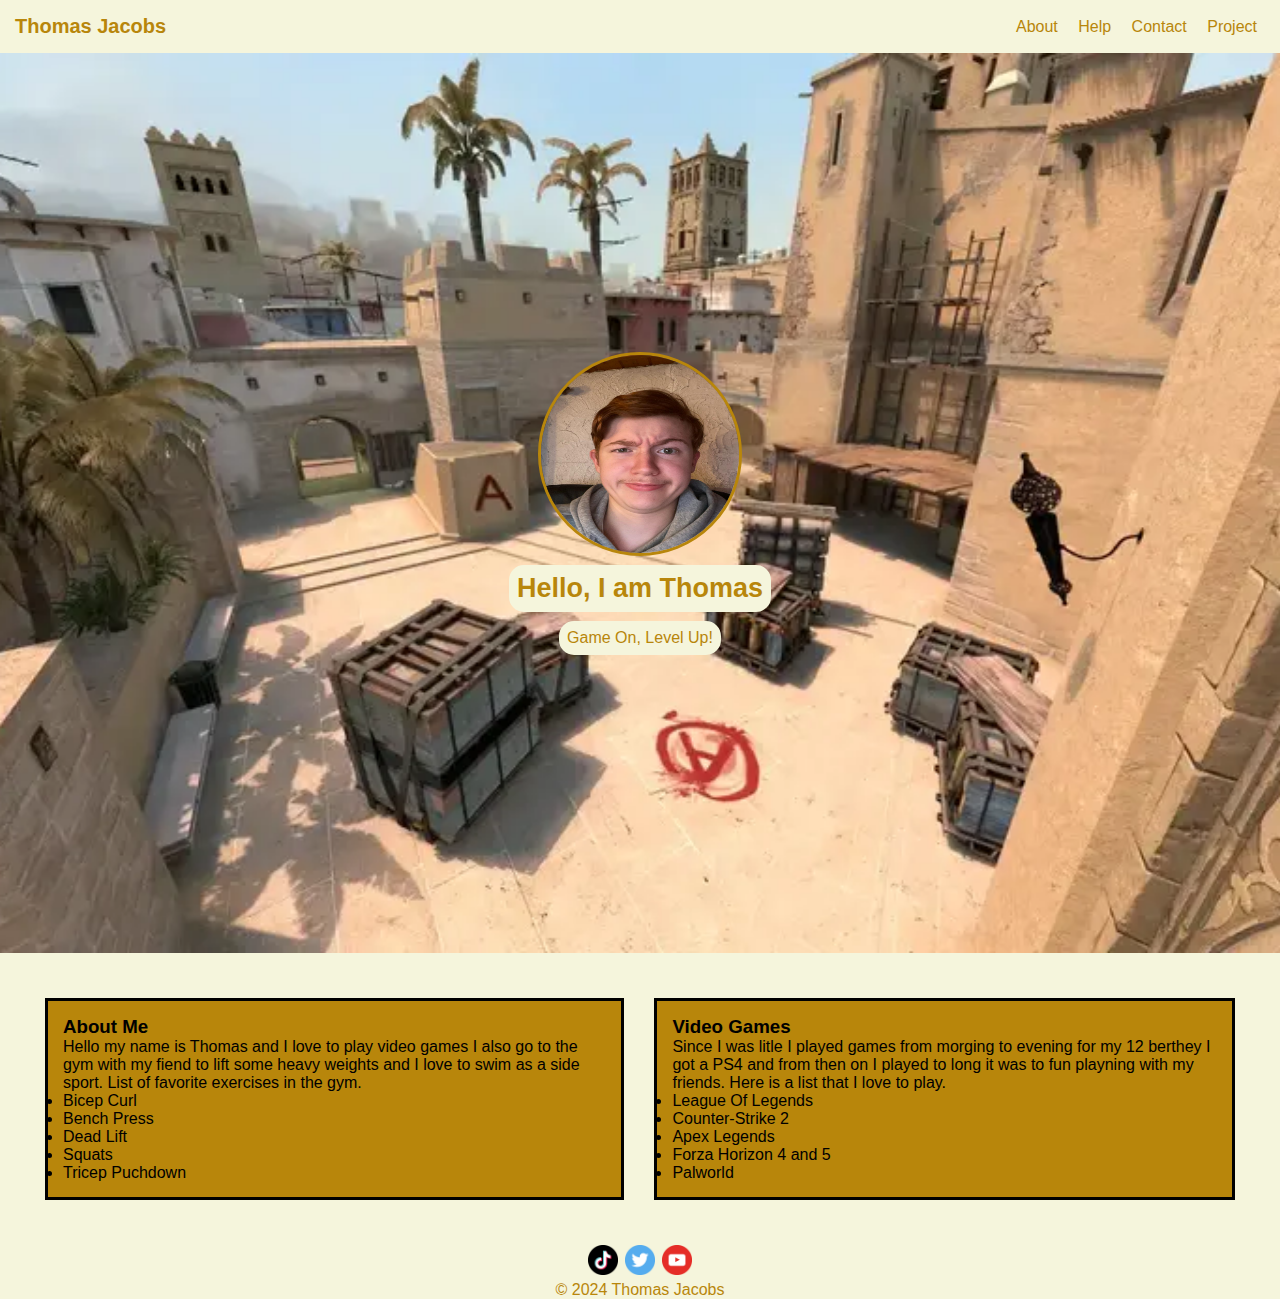
<file: About Me Thomas/index.html>
<!DOCTYPE html>
<html lang="en">
<head>
    <meta charset="UTF-8">
    <meta name="viewport" content="width=device-width, initial-scale=1.0">
    <title>Thomas Jacobs Website</title>
    <link rel="stylesheet" href="style.css">
</head>
<body>
    <header>
        <h1>Thomas Jacobs</h1>
        <nav>
            <a href="About">About</a>
            <a href="Help">Help</a>
            <a href="Contact">Contact</a>
            <a href="Project">Project</a>
        </nav>
    </header>
    <section id="about">
        <img src="Photos/ProfielFoto.jpeg" alt="profile picture" class="pfp">
        <h3>Hello, I am Thomas</h3>
        <p>Game On, Level Up!</p>
    </section>
    <section id="projects">
        <div class="project">
            <h3>About Me</h3>
            <p>Hello my name is Thomas and I love to play video games I also go to the gym with my fiend to lift some heavy weights and I love to swim as a side sport. List of favorite exercises in the gym. </p>
            <li>Bicep Curl</li>
            <li>Bench Press</li>
            <li>Dead Lift</li>
            <li>Squats</li>
            <li>Tricep Puchdown</li>
        </div>
        <div class="project">
            <h3>Video Games</h3>
            <p>Since I was litle I played games from morging to evening for my 12 berthey I got a PS4 and from then on I played to long it was to fun playning with my friends. Here is a list that I love to play.</p>
            <li>League Of Legends</li>
            <li>Counter-Strike 2</li>
            <li>Apex Legends</li>
            <li>Forza Horizon 4 and 5</li>
            <li>Palworld</li>
        </div>
    </section>
    <footer>
        <h2><img src="Photos/TikTok.png" alt="">
            <img src="Photos/Twitter.png" alt="">
            <img src="Photos/Youtube.png" alt="">        
        </h2>
        <p>© 2024 Thomas Jacobs</p>
    </footer>
       
</body>
</html
</file>
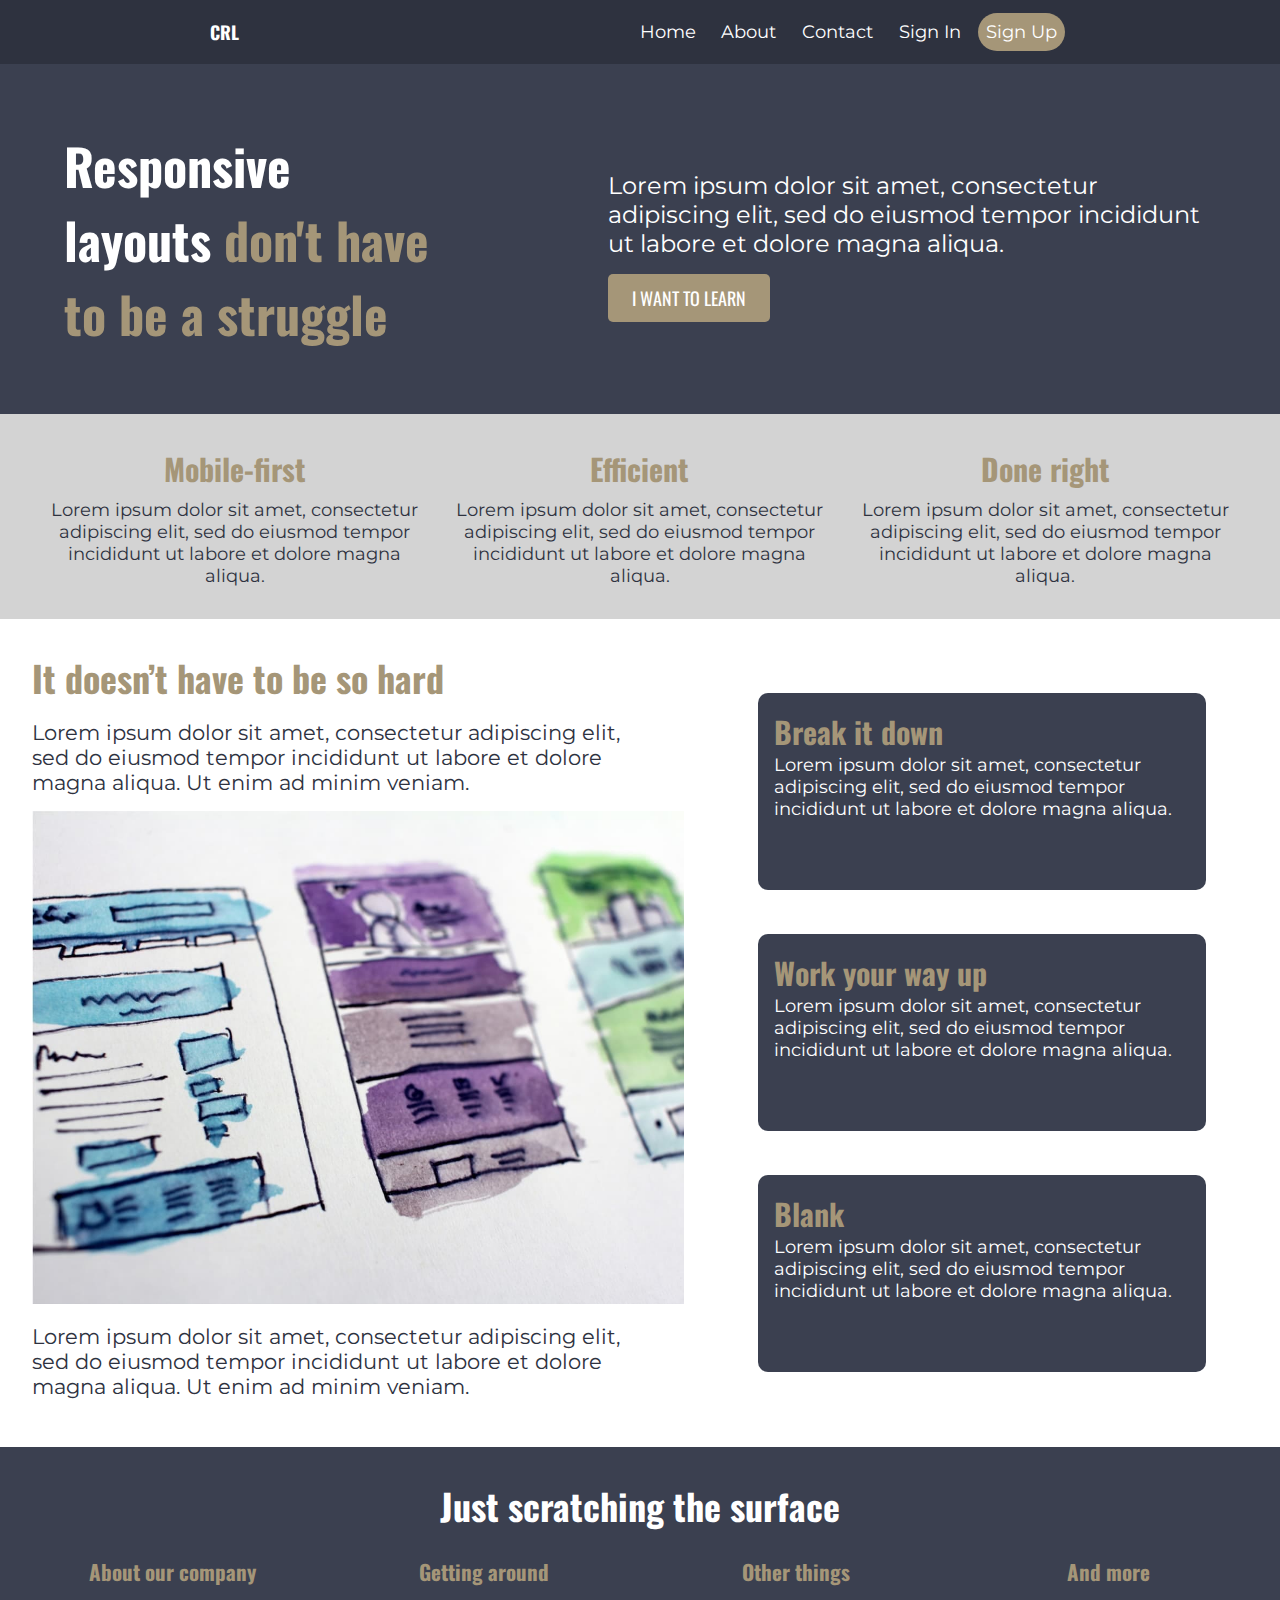
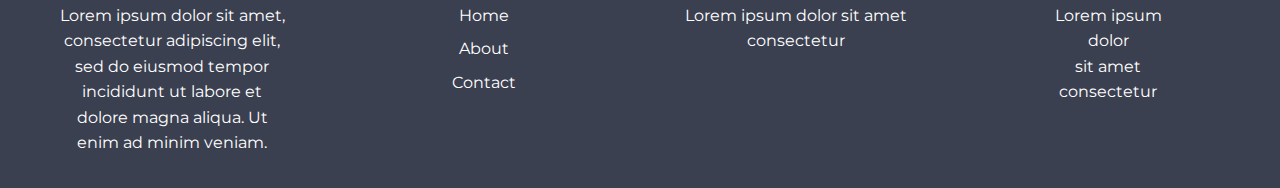
<file: start responsive template/index.html>
<!DOCTYPE html>
<html lang="en">
<head>
    <meta charset="UTF-8">
    <meta name="viewport" content="width=device-width, initial-scale=1.0">
    <title>Responsive Design Toets</title>
    <link rel="stylesheet" href="style.css">
    <style>
        @import url('https://fonts.googleapis.com/css2?family=Montserrat:ital,wght@0,100..900;1,100..900&family=Open+Sans:ital,wght@0,300..800;1,300..800&family=Oswald:wght@200..700&display=swap');
    </style>
    
</head>
<body>
    <header>
        <div class="logo">CRL</div>
        <nav class="navbar">
            <button id="menu-toggle" aria-controls="primary-menu" aria-expanded="false">☰ Menu</button>
            <ul id="primary-menu" class="menu">
                <li><a href="#">Home</a></li>
                <li><a href="#">About</a></li>
                <li><a href="#">Contact</a></li>
                <li><a href="#">Sign In</a></li>
                <li><a href="#" class="signup">Sign Up</a></li>
            </ul>
        </nav>
    </header>

    <main>
        <section class="hero">
            <div class="text-content">
                <h1>Responsive layouts <span class="color">don't have to be a struggle</span></h1>
            </div>
            <div class="text-content">
                <p>Lorem ipsum dolor sit amet, consectetur adipiscing elit, sed do eiusmod tempor incididunt ut labore et dolore magna aliqua.</p>
                <button>I WANT TO LEARN</button>
            </div>
        </section>

        <section class="features">
            <div class="feature">
                <h3>Mobile-first</h3>
                <p>Lorem ipsum dolor sit amet, consectetur adipiscing elit, sed do eiusmod tempor incididunt ut labore et dolore magna aliqua.</p>
            </div>
            <div class="feature">
                <h3>Efficient</h3>
                <p>Lorem ipsum dolor sit amet, consectetur adipiscing elit, sed do eiusmod tempor incididunt ut labore et dolore magna aliqua.</p>
            </div>
            <div class="feature">
                <h3>Done right</h3>
                <p>Lorem ipsum dolor sit amet, consectetur adipiscing elit, sed do eiusmod tempor incididunt ut labore et dolore magna aliqua.</p>
            </div>
        </section>

        <section class="content-with-image">
            <div class="content-img">
                <div class="text">
                <h2>It doesn’t have to be so hard</h2>
                <p>Lorem ipsum dolor sit amet, consectetur adipiscing elit, sed do eiusmod tempor incididunt ut labore et dolore magna aliqua. Ut enim ad minim veniam.</p>
                </div>
                <div class="image-side">
                <img
                    sizes="(max-width: 1207px) 100vw, 1207px"
                    srcset="
                    img/the-image_gztuay_c_scale,w_200.jpg 200w,
                    img/the-image_gztuay_c_scale,w_608.jpg 608w,
                    img/the-image_gztuay_c_scale,w_881.jpg 881w,
                    img/the-image_gztuay_c_scale,w_1124.jpg 1124w,
                    img/the-image_gztuay_c_scale,w_1207.jpg 1207w"
                    src="the-image_gztuay_c_scale,w_1207.jpg"
                    alt="">
                </div>
                <div class="text">
                <p>Lorem ipsum dolor sit amet, consectetur adipiscing elit, sed do eiusmod tempor incididunt ut labore et dolore magna aliqua. Ut enim ad minim veniam.</p>
                </div>
            </div>
            <div class="content-right">
                <div class="text-side">
                <h3>Break it down</h3>
                <p>Lorem ipsum dolor sit amet, consectetur adipiscing elit, sed do eiusmod tempor incididunt ut labore et dolore magna aliqua.</p>
                </div>
                <div class="text-side">
                <h3>Work your way up</h3>
                <p>Lorem ipsum dolor sit amet, consectetur adipiscing elit, sed do eiusmod tempor incididunt ut labore et dolore magna aliqua.</p>
                </div>
                <div class="text-side">
                <h3>Blank</h3>
                <p>Lorem ipsum dolor sit amet, consectetur adipiscing elit, sed do eiusmod tempor incididunt ut labore et dolore magna aliqua.</p>
                </div>
            </div>
            
        </section>
    </main>

    <footer>
        <div class="footer-container">
            <h2 class="footer-heading">Just scratching the surface</h2>
            <div class="footer-content">
                <div class="footer-column">
                    <h3>About our company</h3>
                    <p>Lorem ipsum dolor sit amet, consectetur adipiscing elit, sed do eiusmod tempor incididunt ut labore et dolore magna aliqua. Ut enim ad minim veniam.</p>
                </div>
                <div class="footer-column">
                    <h3>Getting around</h3>
                    <ul>
                        <li><a href="#">Home</a></li>
                        <li><a href="#">About</a></li>
                        <li><a href="#">Contact</a></li>
                    </ul>
                </div>
                <div class="footer-column">
                    <h3>Other things</h3>
                    <p>Lorem ipsum dolor sit amet</p>
                    <p>consectetur</p>
                </div>
                <div class="footer-column">
                    <h3>And more</h3>
                    <p>Lorem ipsum</p>
                    <p>dolor</p>
                    <p>sit amet</p>
                    <p>consectetur</p>
                </div>
            </div>
        </div>
    </footer>
    <script src="script/scripts.js"></script> 
</body>
</html>
</file>
<file: About Me Thomas/style.css>
*{
    margin: 0;
    font-family: 'Segoe UI', Tahoma, Geneva, Verdana, sans-serif;
   
}
body{
    font-family: sans-serif;
}
header{
    background-color: beige;
    display: flex;
    justify-content: space-between;
    align-items: center;
    padding: 15px;
}
.pfp {
    height: 22vh;
    width: 22vh;
    border-radius: 100%;
    border: 3px solid darkgoldenrod;
}
nav a{
    padding: 8px;
    text-decoration: none;
    color: darkgoldenrod;
}
nav a:hover{
    color: gold;
}
h1{
    font-size: 20px;
    color: darkgoldenrod
}
img{
    width: 100%;
}
#about{
    height: 100vh;
    width: 100vw;
    background: url(Photos/Background.webp) no-repeat center center;
    background-size: cover;
    color: darkgoldenrod;
    display: flex;
    justify-content: center;
    flex-direction: column;
    align-items: center;
    gap: 9px;
}
#about h3{
    font-size: 27px;
    border: solid beige;
    background-color: beige;
    border-radius: 15px;
    padding: 5px
}
#about p{
    border: solid beige;
    background-color: beige;
    border-radius: 15px;
    padding: 5px;
}
#projects{
    display: flex;
    justify-content: space-around;
    padding: 30px;
}
.project{
    margin: 15px;
    padding: 15px;
    display: flex;
    flex-direction: column;
    justify-content: center;
    flex-grow: 2;
}
img{
    height: 30px;
    width: 30px;
}
footer{
    display: flex;
    justify-content: center;
    align-items: center;
    flex-direction: column;
}
.project{
    background-color: darkgoldenrod;
    border: 3px solid;
}
#projects{
    background-color: beige;
}
footer{
    background-color: beige;
    color: darkgoldenrod;
}
footer img{
    background:none;
}

footer img:hover{
    background: goldenrod;
}
</file>
<file: start responsive template/style.css>
/*
Font-sizes in em/rem
Element width in % of vw
left, right margin en padding %
flexbox
*/

/* ---- FONTS ---- */
/* 
font-family:;
font-family:;
font-family:;
*/

/* ---- COLORS ---- */
/* 
color:;
color:;
color:;
*/
:root {
    --text: #2E323F;
    --background: #3B4050;
    --primary: #6F737F;
    --secondary: #FFFFFF;
    --accent: #A59678;
}

* {
    margin: 0;
    padding: 0;
    box-sizing: border-box;
}

img {
    max-width: 100%;
    height: auto;
}

body {
    font-family: 'Montserrat', sans-serif;
    background-color: var(--primary);
    color: var(--text);
}

header {
    background-color: var(--text);
    color: var(--secondary);
    padding: 1rem;
    text-align: left;
    position: sticky;
    display: flex;
    align-items: center;
    justify-content: space-around;
}



.logo {
    font-family: 'Oswald', sans-serif;
    font-size: 1.125rem;
    font-weight: bold;
    display: flex;
    justify-content: flex-start;
    align-items: center;
}

.menu {
    list-style: none;
    display: flex;
    display: none;
}

.menu li {
    margin: 0.3rem;
}

.menu a {
    color: var(--secondary);
    text-decoration: none;
    font-family: 'Montserrat', sans-serif;
    font-size: 1.125rem;
}
#menu-toggle[aria-expanded="true"] + .menu {
    display: flex; 
    flex-direction: column;
}

.signup {
    background-color: var(--accent);
    padding: 0.5rem 1rem;
    border-radius: 1.25rem;
}

/* Hero Section */
.hero {
    background-color: var(--background);
    color: var(--secondary);
    text-align: center;
    padding: 3rem;
    gap: 10rem;
}
.color{
    color: var(--accent);
}

.hero h1 {
    font-family: 'Oswald', sans-serif;
    font-size: 3.125rem;
    font-weight: bold;
}

.hero p {
    font-family: 'Montserrat', sans-serif;
    font-size: 1.5rem;
    margin: 1rem 0;
}

button {
    background-color: var(--accent);
    color: var(--secondary);
    border: none;
    padding: 0.7rem 1.5rem;
    border-radius: 0.3125rem;
    cursor: pointer;
    font-family: 'Oswald', sans-serif;
    font-size: 1.125rem;
    transition: transform 0.5s ease-in-out 0.1s;
}
button:hover{
    text-decoration: underline;
    background-color: #ac8943;
    transform: scale(1.2);
    transition: transform 0.5s ease-in-out 0.1s;
}


.features {
    display: flex;
    justify-content: space-between;
    padding: 2rem;
    background-color: lightgray;
    color: var(--text);
    flex-direction: column;
}

.feature {
    margin: 0 1rem;
    text-align: center;
}

.feature h3 {
    font-family: 'Oswald', sans-serif;
    font-size: 1.875rem;
    color: var(--accent);
    margin-bottom: 0.5rem;
}

.feature p {
    font-family: 'Montserrat', sans-serif;
    font-size: 1.125rem;
}

.content-with-image {
    display: flex;
    flex-direction: column;
    padding: 2rem;
    background-color: var(--secondary);
}

.text-side {
    flex: 1;
    padding-right: 2rem;
}

.text-side h2 {
    font-family: 'Oswald', sans-serif;
    font-size: 2.25rem;
    color: var(--text);
}

.text-side p {
    font-family: 'Montserrat', sans-serif;
    font-size: 1.3125rem;
    color: var(--text);
}
.text {
    padding-right: 2rem;
}

.text h2 {
    font-family: 'Oswald', sans-serif;
    font-size: 2.25rem;
    color: var(--accent);
}

.text p {
    font-family: 'Montserrat', sans-serif;
    font-size: 1.3125rem;
    color: var(--text);
    margin-bottom: 1rem;
    margin-top: 1rem;
}

.image-side img {
    width: 100%;
    height: auto;
}

/* Content-right */
.content-right {
    display: flex;
    flex-direction: column;
    padding: 2rem;
    background-color: var(--secondary);
}

.content-right .text-side .blank{
    margin-bottom: 2rem;
}

.content-right h3 {
    font-family: 'Oswald', sans-serif;
    font-size: 30px;
    color: var(--accent);
}

.content-right p {
    font-family: 'Montserrat', sans-serif;
    font-size: 18px;
    color: var(--secondary);
}
.text-side{
    margin-top: 1rem;
    padding: 1rem;
    background-color: var(--background);
    border-radius: 10px;
}

/* Footer */
footer {
    background-color: var(--background);
    padding: 2rem;
    color: var(--secondary);
}

.footer-container {
    max-width: 75rem;
    margin: 0 auto;
    text-align: center;
}

.footer-heading {
    font-family: 'Oswald', sans-serif;
    font-size: 2.25rem;
    color: var(--secondary);
    margin-bottom: 1.5rem;
}

.footer-content {
    display: flex;
    justify-content: space-between;
    text-align: center;
    gap: 1rem;
    flex-direction: column;
}

.footer-column h3 {
    font-family: 'Oswald', sans-serif;
    font-size: 1.3125rem;
    color: var(--accent);
    margin-bottom: 1rem;
}

.footer-column p,
.footer-column ul {
    font-family: 'Montserrat', sans-serif;
    font-size: 1rem;
    color: var(--secondary);
    line-height: 1.6;
}

.footer-column ul {
    list-style-type: none;
    padding: 0;
}

.footer-column ul li {
    margin-bottom: 0.5rem;
}

.footer-column ul li a {
    color: var(--secondary);
    text-decoration: none;
}

.footer-column ul li a:hover {
    text-decoration: underline;
}
@media (min-width: 700px) {
    #menu-toggle{
        display: none;
    }
    .menu{      
        display: flex;
        flex-direction: row;
        justify-content: center;
        align-items: center;
    }
    .menu li{
        border: none;
    }
    .menu li a{
        padding: 0.5rem 0.5rem;
    }
    .navbar {
        display: flex;
        gap: 0.5rem;
    }
    .hero {
        display: flex;
        align-items: center;
        justify-content: space-between;
        padding: 4rem;
    }

    .hero .text-content {
        text-align: left;
    }

    .features {
        flex-direction: row;
        justify-content: space-around;
    }

    .feature {
        flex: 1;
        margin: 0 1rem;
    }
    .footer-content {
        flex-direction: row;
        gap: 2rem;
    }
    .content-right{
        display: flex;
        flex-direction: row;
    }
    .text-side{
        margin: 0.625rem;
        
    }
}

@media (min-width: 1000px) {
    body {
        margin: 0 auto;
    }

    .content-with-image {
        flex-direction: row;
        gap: 2rem;
    }

    .content-with-image .text-side {
        flex: 1;
    }

    .content-with-image .image-side {
        flex: 1;
    }

    .content-right {
        display: flex;
        flex-direction: column;
        align-items: flex-start;
        margin-left: auto;
        gap: 1.5rem;
    }
    .footer-content {
        gap: 3rem;
        justify-content: space-between;
      }
    
    .footer-column {
        flex: 1;
        padding: 0 1rem;
    }
}
</file>
